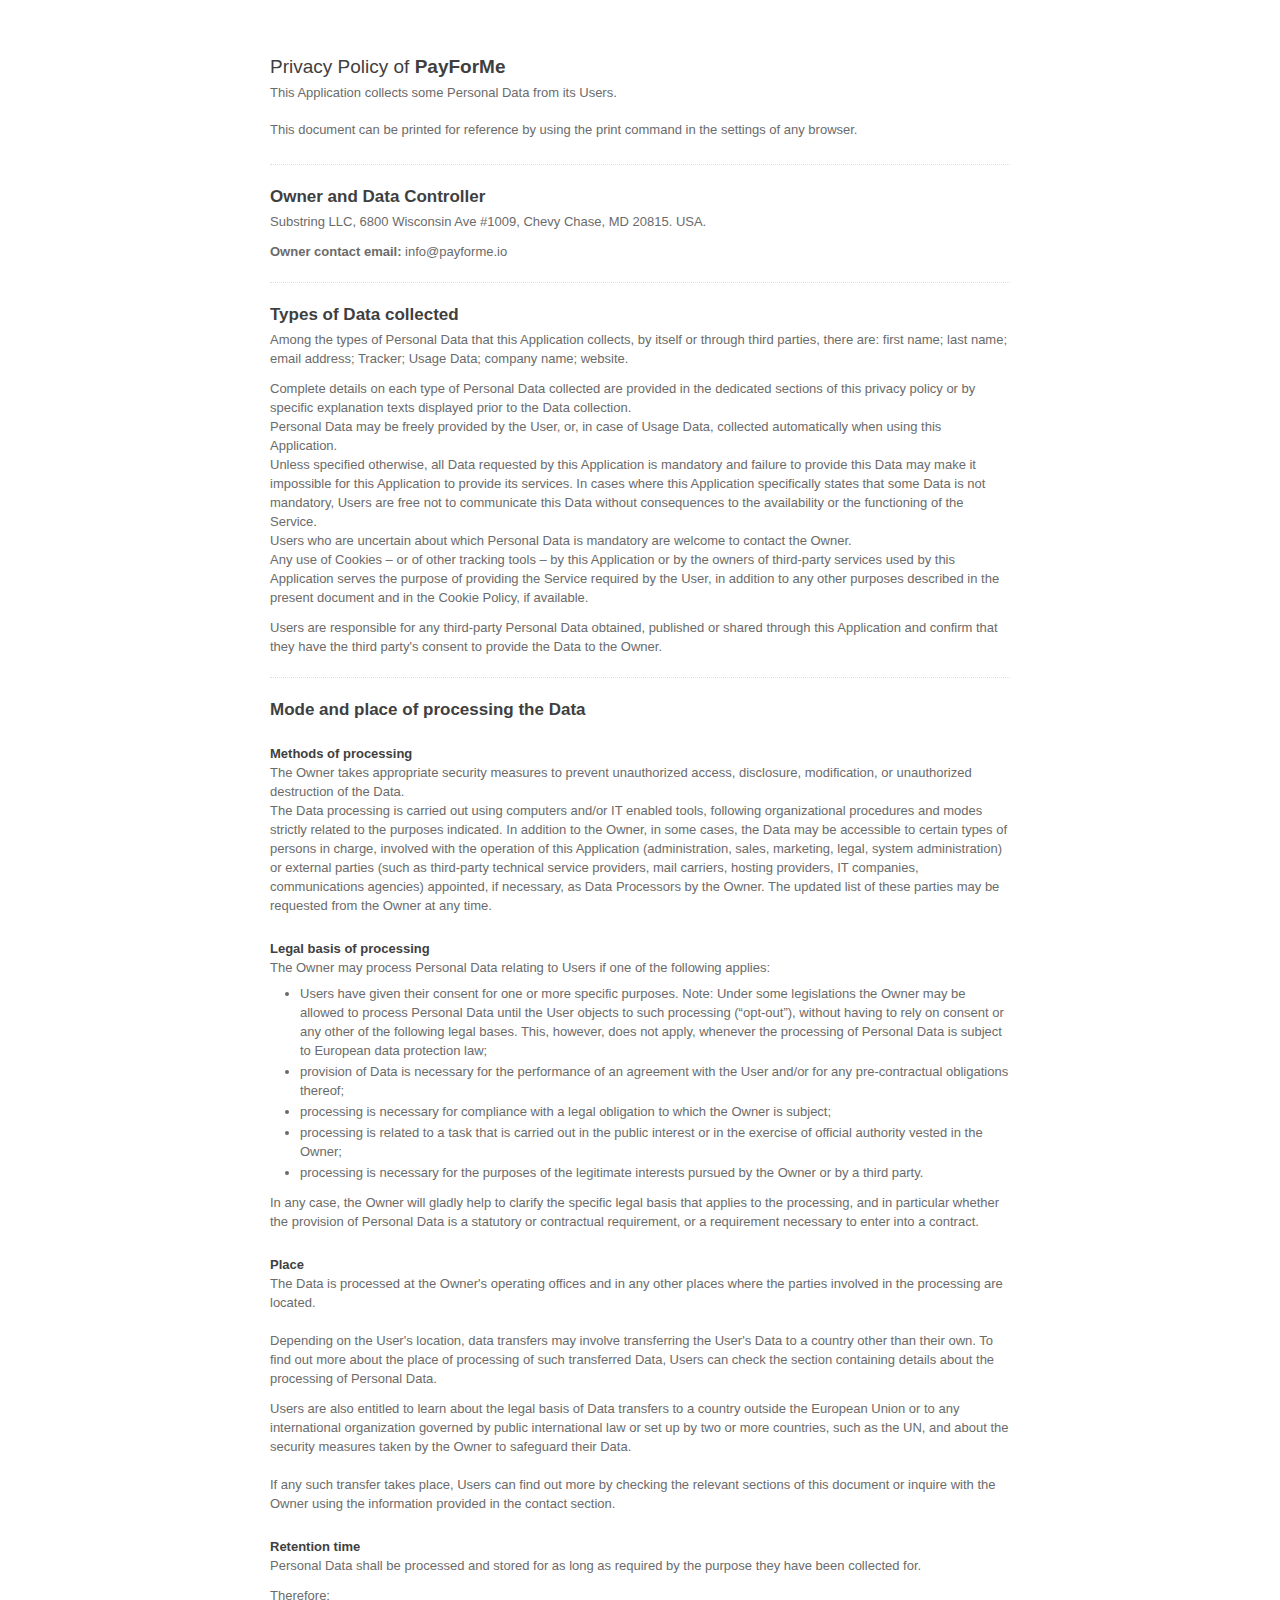
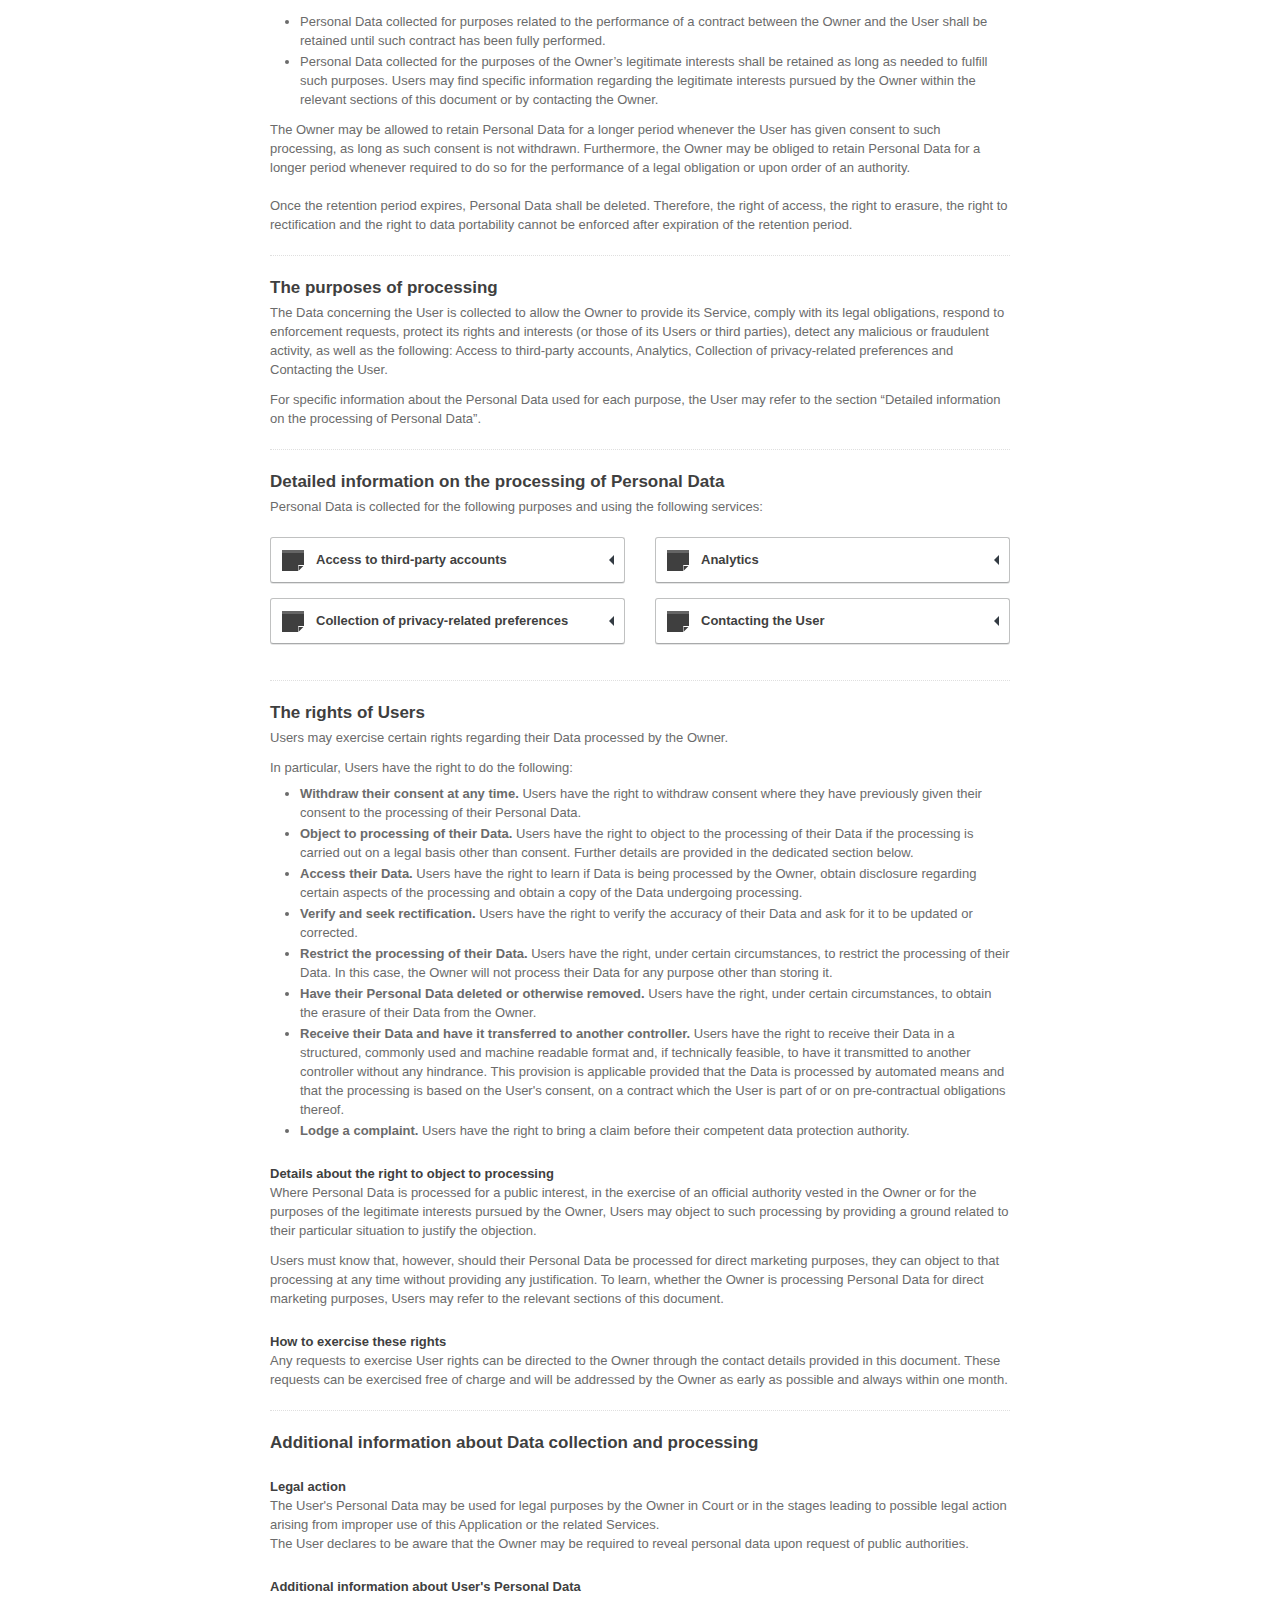
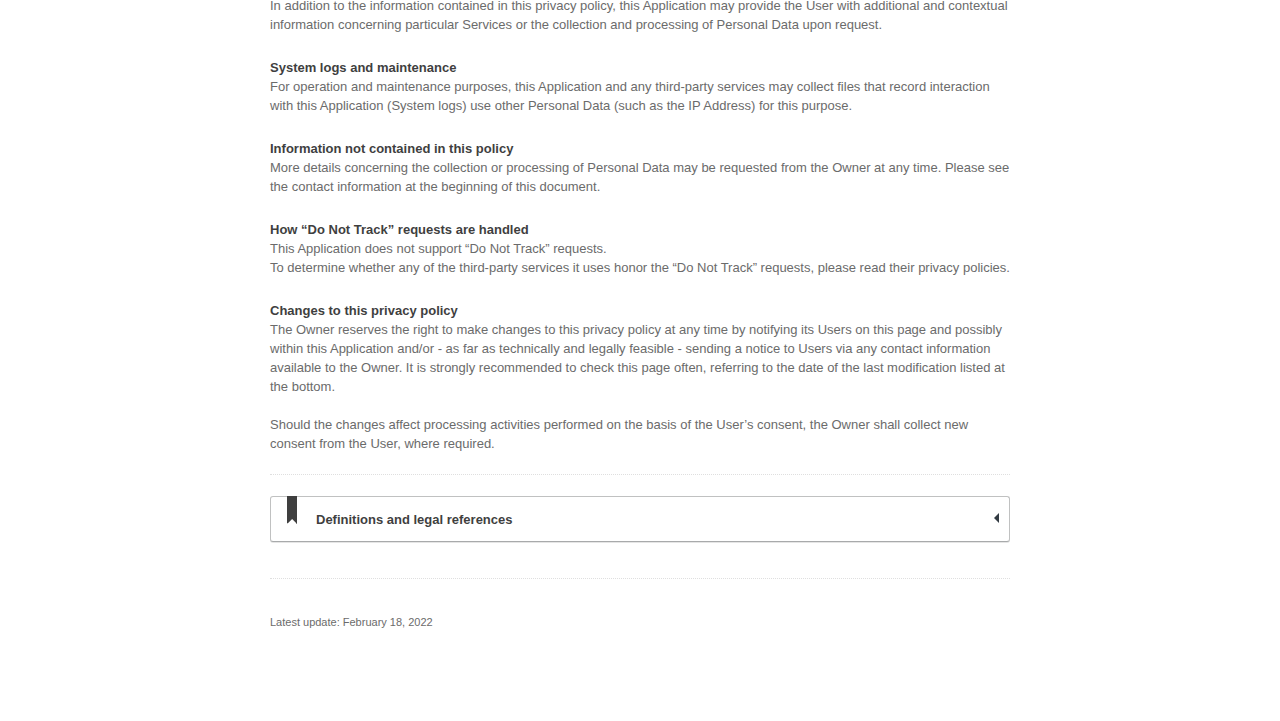
<file: privacy-policy/index.html>
<!DOCTYPE html PUBLIC "-//W3C//DTD HTML 4.01//EN" "http://www.w3.org/TR/html4/strict.dtd">
<!-- saved from url=(0053)https://www.iubenda.com/privacy-policy/44516017/legal -->
<html id="iubenda_policy" class="iubenda_fixed_policy" lang="en"><head><meta http-equiv="Content-Type" content="text/html; charset=UTF-8">



  <title>Privacy Policy of PayForMe</title>

  <meta http-equiv="Content-Language" content="en">
  
  <meta http-equiv="date" content="2022-02-18">
  <meta http-equiv="last-modified" content="2022-02-18">
  <meta itemprop="name" content="Privacy Policy of PayForMe">
  <meta itemprop="description" content="This Application collects some Personal Data from its Users.">
  <meta itemprop="image" content="https://www.iubenda.com/seo/assets/default.png">
  <meta name="locale" content="en">
  <meta name="title" content="This Application collects some Personal Data from its Users.">
  <meta name="description" content="This Application collects some Personal Data from its Users.">
  <meta name="image" content="https://www.iubenda.com/seo/assets/default.png">
  <meta name="twitter:card" content="summary">
  <meta name="twitter:title" content="Privacy Policy of PayForMe">
  <meta name="twitter:description" content="This Application collects some Personal Data from its Users.">
  <meta name="twitter:site" content="@iubenda">
  <meta name="twitter:image:src" content="https://www.iubenda.com/seo/assets/default.png">
  <meta property="og:title" content="Privacy Policy of PayForMe">
  <meta property="og:description" content="This Application collects some Personal Data from its Users.">
  <meta property="og:image" content="https://www.iubenda.com/seo/assets/default.png">
  <meta property="og:url" content="https://www.iubenda.com/privacy-policy/44516017/legal">
  <meta property="og:site_name" content="iubenda">
  <meta property="og:locale" content="en">
  <meta property="og:type" content="website">
  <meta property="fb:app_id" content="190131204371223">
  <link rel="canonical" href="https://www.iubenda.com/privacy-policy/44516017/legal">

  <meta name="viewport" content="width=device-width">

  <meta content="noindex, follow" name="robots">
  <link href="./Privacy Policy of PayForMe_files/privacy_policy-69388a2cd472e7222cf03430387da8b55d671bdd23f1170b7dd26aa89aa8d713.css" media="screen" rel="stylesheet">
  <script src="./Privacy Policy of PayForMe_files/privacy_policy-5ab388fa34e86efc89c42373f11361dd30a291977c159b99e4ae434397588648.js"></script>

<style type="text/css">#iubenda_policy .close {display: none;}
#iubenda_policy #wbars {   overflow-y: auto;   -webkit-box-shadow: none;   -moz-box-shadow: none;   box-shadow: none;   height: auto; }
#iubenda_policy .iub_container {  margin-top: 30px;  margin-bottom: 30px; }
#iubenda_policy .iub_container > .iub_footer {  -webkit-box-shadow: none;  -moz-box-shadow: none;  box-shadow: none;  -webkit-border-radius: none;  -moz-border-radius: none;  border-radius: none; }
</style></head>
<body class="">
  <script type="text/javascript">
    var $body = $('body');

    // Add `all-collapsed` class to body in order to have all the expandable panel collapsed at page load and:
    // 1. avoid the closing animation
    // 2. allow all browsers (Firefox had issue) to scroll to an anchor if provided in the URL (e.g. #manage_cookies)
    // 3. done via JS in order to not have panels collapsed for browsers with disabled JS
    $body.addClass('all-collapsed')
      .on('click', '.expand .expand-click', function () {
        if ($body.hasClass('all-collapsed')) {
          // Remove `all-collapsed` class from the body and set all panels collapsed so toggleClass behaves as expected
          $('.expand-content').hide();
          $('.expand').addClass('collapsed');
          $body.removeClass('all-collapsed');
        }

        var $this = $(this);
        $this.parents('.expand').toggleClass('collapsed').toggleClass('expanded')
          .children('.expand-content').slideToggle('fast');
        $this.parents('.expand-item').toggleClass('hover');
        $this.children('.icon-17').toggleClass('icon-expand').toggleClass('icon-collapse');
      });
  </script>

  <div id="wbars_all">
  <div class="iub_container iub_base_container">
    <div id="wbars">
      <div class="iub_content legal_pp">


        
<div class="iub_header">

    <h1>Privacy Policy of <strong>PayForMe</strong></h1>

      <p>This Application collects some Personal Data from its Users.</p><br>
      <p>This document can be printed for reference by using the print command in the settings of any browser.</p>
</div> <!-- /header -->


        
<div class="one_line_col">
  <h2 id="owner_of_the_data">
    Owner and Data Controller
  </h2>
      <p>Substring LLC, 6800 Wisconsin Ave #1009, Chevy Chase, MD 20815. USA.</p>
      <p><strong>Owner contact email:</strong> info@payforme.io</p>
</div>


<div class="one_line_col">
  <h2 id="types_of_data">
    Types of Data collected
  </h2>


    <p>
      Among the types of Personal Data that this Application collects, by itself or through third parties, there are:
      first name; last name; email address; Tracker; Usage Data; company name; website.
    </p>

  <p>Complete details on each type of Personal Data collected are provided in the dedicated sections of this privacy policy or by specific explanation texts displayed prior to the Data collection.<br>Personal Data may be freely provided by the User, or, in case of Usage Data, collected automatically when using this Application.<br>Unless specified otherwise, all Data requested by this Application is mandatory and failure to provide this Data may make it impossible for this Application to provide its services. In cases where this Application specifically states that some Data is not mandatory, Users are free not to communicate this Data without consequences to the availability or the functioning of the Service.<br>Users who are uncertain about which Personal Data is mandatory are welcome to contact the Owner.<br>Any use of Cookies – or of other tracking tools – by this Application or by the owners of third-party services used by this Application serves the purpose of providing the Service required by the User, in addition to any other purposes described in the present document and in the Cookie Policy, if available.</p>
  <p>Users are responsible for any third-party Personal Data obtained, published or shared through this Application and confirm that they have the third party's consent to provide the Data to the Owner.</p>
</div>


<div class="one_line_col">
  <h2 id="place_of_processing">Mode and place of processing the Data</h2>
  <h3>Methods of processing</h3>
  <p>The Owner takes appropriate security measures to prevent unauthorized access, disclosure, modification, or unauthorized destruction of the Data.<br>The Data processing is carried out using computers and/or IT enabled tools, following organizational procedures and modes strictly related to the purposes indicated. In addition to the Owner, in some cases, the Data may be accessible to certain types of persons in charge, involved with the operation of this Application (administration, sales, marketing, legal, system administration) or external parties (such as third-party technical service providers, mail carriers, hosting providers, IT companies, communications agencies) appointed, if necessary, as Data Processors by the Owner. The updated list of these parties may be requested from the Owner at any time.</p>
  <h3>Legal basis of processing</h3>
  <p>The Owner may process Personal Data relating to Users if one of the following applies:</p>
  <ul>
    <li>Users have given their consent for one or more specific purposes. Note: Under some legislations the Owner may be allowed to process Personal Data until the User objects to such processing (“opt-out”), without having to rely on consent or any other of the following legal bases. This, however, does not apply, whenever the processing of Personal Data is subject to European data protection law;</li>
    <li>provision of Data is necessary for the performance of an agreement with the User and/or for any pre-contractual obligations thereof;</li>
    <li>processing is necessary for compliance with a legal obligation to which the Owner is subject;</li>
    <li>processing is related to a task that is carried out in the public interest or in the exercise of official authority vested in the Owner;</li>
    <li>processing is necessary for the purposes of the legitimate interests pursued by the Owner or by a third party.</li>
  </ul>
  <p>In any case, the Owner will gladly help to clarify the specific legal basis that applies to the processing, and in particular whether the provision of Personal Data is a statutory or contractual requirement, or a requirement necessary to enter into a contract. </p>
  <h3>Place</h3>
  <p>The Data is processed at the Owner's operating offices and in any other places where the parties involved in the processing are located.<br><br>
Depending on the User's location, data transfers may involve transferring the User's Data to a country other than their own. To find out more about the place of processing of such transferred Data, Users can check the section containing details about the processing of Personal Data.</p>
  <p>Users are also entitled to learn about the legal basis of Data transfers to a country outside the European Union or to any international organization governed by public international law or set up by two or more countries, such as the UN, and about the security measures taken by the Owner to safeguard their Data.<br><br>
If any such transfer takes place, Users can find out more by checking the relevant sections of this document or inquire with the Owner using the information provided in the contact section.</p>
  <h3>Retention time</h3>
  <p>Personal Data shall be processed and stored for as long as required by the purpose they have been collected for.</p>
  <p>Therefore:</p>
  <ul>
    <li>Personal Data collected for purposes related to the performance of a contract between the Owner and the User shall be retained until such contract has been fully performed.</li>
    <li>Personal Data collected for the purposes of the Owner’s legitimate interests shall be retained as long as needed to fulfill such purposes. Users may find specific information regarding the legitimate interests pursued by the Owner within the relevant sections of  this document or by contacting the Owner.</li>
  </ul>
  <p>The Owner may be allowed to retain Personal Data for a longer period whenever the User has given consent to such processing, as long as such consent is not withdrawn. Furthermore, the Owner may be obliged to retain Personal Data for a longer period whenever required to do so for the performance of a legal obligation or upon order of an authority.<br><br>
Once the retention period expires, Personal Data shall be deleted. Therefore, the right of access, the right to erasure, the right to rectification and the right to data portability cannot be enforced after expiration of the retention period.</p>
</div>



  <div class="one_line_col">
    <h2 id="use_collected_data">The purposes of processing</h2>
      <p>
        The Data concerning the User is collected to allow the Owner to provide its Service, comply with its legal obligations, respond to enforcement requests, protect its rights and interests (or those of its Users or third parties), detect any malicious or fraudulent activity, as well as the following:
        Access to third-party accounts, Analytics, Collection of privacy-related preferences and Contacting the User.
      </p>
     
    <p>For specific information about the Personal Data used for each purpose, the User may refer to the section “Detailed information on the processing of Personal Data”.</p>
  </div>







<div data-locale="en"></div>


    <div class="one_line_col">
      <h2 id="data_processing_detailed_info">Detailed information on the processing of Personal Data</h2>
      <p>Personal Data is collected for the following purposes and using the following services:</p>
      <ul class="for_boxes">

          <li>
            <div class="box_primary box_10 expand collapsed">
              <h3 class="expand-click w_icon_24 policyicon_purpose_9381095">Access to third-party accounts</h3>
              <div class="expand-content" style="display: none;">
                <p>This type of service allows this Application to access Data from your account on a third-party service and perform actions with it.<br>
These services are not activated automatically, but require explicit authorization by the User.</p>


                  <h4>Stripe account access (Stripe Inc)</h4>
                  <div class="wrap">
                    <p>This service allows this Application to connect with the User's account on Stripe, provided by Stripe, Inc.</p>
                  </div>

                    <p>Personal Data processed: email address; first name; last name.</p>

                  
                  <p>Place of processing:  United States –  <a href="https://stripe.com/privacy" target="_blank" rel="noopener noreferrer">Privacy Policy</a>. </p>
                  
                  

                  
              </div>
            </div>
          </li>

          <li>
            <div class="box_primary box_10 expand collapsed">
              <h3 class="expand-click w_icon_24 policyicon_purpose_9381096">Analytics</h3>
              <div class="expand-content" style="display: none;">
                <p>The services contained in this section enable the Owner to monitor and analyze web traffic and can be used to keep track of User behavior.</p>


                  <h4>Google Analytics (Google LLC)</h4>
                  <div class="wrap">
                    <p>Google Analytics is a web analysis service provided by Google LLC (“Google”). Google utilizes the Data collected to track and examine the use of this Application, to prepare reports on its activities and share them with other Google services.<br>
Google may use the Data collected to contextualize and personalize the ads of its own advertising network.</p>
                  </div>

                    <p>Personal Data processed: Tracker; Usage Data.</p>

                  
                  <p>Place of processing:  United States –  <a href="https://policies.google.com/privacy" target="_blank" rel="noopener noreferrer">Privacy Policy</a> – <a href="https://tools.google.com/dlpage/gaoptout?hl=en" onclick="javascript:return tryFunc(&#39;tryGaOptOut&#39;,{href:&#39;https://tools.google.com/dlpage/gaoptout?hl=en&#39;})" target="_blank">Opt Out</a>. </p>
                  
                  

                  
              </div>
            </div>
          </li>

          <li>
            <div class="box_primary box_10 expand collapsed">
              <h3 class="expand-click w_icon_24 policyicon_purpose_9381098">Collection of privacy-related preferences</h3>
              <div class="expand-content" style="display: none;">
                <p>This type of service allows this Application to collect and store Users’ preferences related to the collection, use, and processing of their personal information, as requested by the applicable privacy legislation.</p>


                  <h4>iubenda Cookie Solution (iubenda srl)</h4>
                  <div class="wrap">
                    <p>The iubenda Cookie Solution allows the Owner to collect and store Users’ preferences related to the processing of personal information, and in particular to the use of Cookies and other Trackers on this Application.</p>
                  </div>

                    <p>Personal Data processed: Tracker.</p>

                  
                  <p>Place of processing:  Italy –  <a href="https://www.iubenda.com/privacy-policy/36700132" target="_blank" rel="noopener noreferrer">Privacy Policy</a>. </p>
                  
                  

                  
              </div>
            </div>
          </li>

          <li>
            <div class="box_primary box_10 expand collapsed">
              <h3 class="expand-click w_icon_24 policyicon_purpose_9381099">Contacting the User</h3>
              <div class="expand-content" style="display: none;">
                


                  <h4>Contact form (this Application)</h4>
                  <div class="wrap">
                    <p>By filling in the contact form with their Data, the User authorizes this Application to use these details to reply to requests for information, quotes or any other kind of request as indicated by the form’s header.</p>
                  </div>

                    <p>Personal Data processed: company name; email address; first name; last name; website.</p>

                  
                  
                  
                  

                  
              </div>
            </div>
          </li>
      </ul>
    </div>






<div data-locale="en"></div>




<div class="one_line_col">
  <h2 id="rights_subjects">The rights of Users</h2>
  <p>Users may exercise certain rights regarding their Data processed by the Owner.</p>
  <p>In particular, Users have the right to do the following:</p>

  <ul>
    <li><strong>Withdraw their consent at any time.</strong> Users have the right to withdraw consent where they have previously given their consent to the processing of their Personal Data.</li>
    <li><strong>Object to processing of their Data.</strong> Users have the right to object to the processing of their Data if the processing is carried out on a legal basis other than consent. Further details are provided in the dedicated section below.</li>
    <li><strong>Access their Data.</strong> Users have the right to learn if Data is being processed by the Owner, obtain disclosure regarding certain aspects of the processing and obtain a copy of the Data undergoing processing.</li>
    <li><strong>Verify and seek rectification.</strong> Users have the right to verify the accuracy of their Data and ask for it to be updated or corrected.</li>
    <li><strong>Restrict the processing of their Data.</strong> Users have the right, under certain circumstances, to restrict the processing of their Data. In this case, the Owner will not process their Data for any purpose other than storing it.
</li>
    <li><strong>Have their Personal Data deleted or otherwise removed.</strong> Users have the right, under certain circumstances, to obtain the erasure of their Data from the Owner.</li>
    <li><strong>Receive their Data and have it transferred to another controller.</strong> Users have the right to receive their Data in a structured, commonly used and machine readable format and, if technically feasible, to have it transmitted to another controller without any hindrance. This provision is applicable provided that the Data is processed by automated means and that the processing is based on the User's consent, on a contract which the User is part of or on pre-contractual obligations thereof.</li>
    <li><strong>Lodge a complaint.</strong> Users have the right to bring a claim before their competent data protection authority.</li>
  </ul>

  <h3>Details about the right to object to processing</h3>
  <p>Where Personal Data is processed for a public interest, in the exercise of an official authority vested in the Owner or for the purposes of the legitimate interests pursued by the Owner, Users may object to such processing by providing a ground related to their particular situation to justify the objection.</p>
  <p>Users must know that, however, should their Personal Data be processed for direct marketing purposes, they can object to that processing at any time without providing any justification. To learn, whether the Owner is processing Personal Data for direct marketing purposes, Users may refer to the relevant sections of this document. </p>

  <h3>How to exercise these rights</h3>
  <p>Any requests to exercise User rights can be directed to the Owner through the contact details provided in this document. These requests can be exercised free of charge and will be addressed by the Owner as early as possible and always within one month.</p>
</div>




    


<div class="one_line_col">
  <h2 id="further_data_processing_info">Additional information about Data collection and processing</h2>
  <h3>Legal action</h3>
  <p>The User's Personal Data may be used for legal purposes by the Owner in Court or in the stages leading to possible legal action arising from improper use of this Application or the related Services.<br>The User declares to be aware that the Owner may be required to reveal personal data upon request of public authorities.</p>
  <h3>Additional information about User's Personal Data</h3>
  <p>In addition to the information contained in this privacy policy, this Application may provide the User with additional and contextual information concerning particular Services or the collection and processing of Personal Data upon request.</p>
  <h3>System logs and maintenance</h3>
  <p>For operation and maintenance purposes, this Application and any third-party services may collect files that record interaction with this Application (System logs) use other Personal Data (such as the IP Address) for this purpose.</p>
  <h3>Information not contained in this policy</h3>
  <p>More details concerning the collection or processing of Personal Data may be requested from the Owner at any time. Please see the contact information at the beginning of this document.</p>

    <h3>How “Do Not Track” requests are handled</h3>
    <p>This Application does not support “Do Not Track” requests.<br>To determine whether any of the third-party services it uses honor the “Do Not Track” requests, please read their privacy policies.</p>

  <h3>Changes to this privacy policy</h3>
  <p>The Owner reserves the right to make changes to this privacy policy at any time by notifying its Users on this page and possibly within this Application and/or - as far as technically and legally feasible - sending a notice to Users via any contact information available to the Owner. It is strongly recommended to check this page often, referring to the date of the last modification listed at the bottom. <br><br>
Should the changes affect processing activities performed on the basis of the User’s consent, the Owner shall collect new consent from the User, where required.</p>

</div>




<div class="one_line_col">
  <div class="box_primary box_10 definitions expand collapsed">
    <h3 id="definitions_and_legal_references" class="expand-click w_icon_24 icon_ribbon">
      Definitions and legal references
    </h3>
    <div class="expand-content" style="display: none;">
      <h4>Personal Data (or Data)</h4>
      <p>Any information that directly, indirectly, or in connection with other information — including a personal identification number — allows for the identification or identifiability of a natural person.</p>

      <h4>Usage Data</h4>
      <p>Information collected automatically through this Application (or third-party services employed in this Application), which can include: the IP addresses or domain names of the computers utilized by the Users who use this Application, the URI addresses (Uniform Resource Identifier), the time of the request, the method utilized to submit the request to the server, the size of the file received in response, the numerical code indicating the status of the server's answer (successful outcome, error, etc.), the country of origin, the features of the browser and the operating system utilized by the User, the various time details per visit (e.g., the time spent on each page within the Application) and the details about the path followed within the Application with special reference to the sequence of pages visited, and other parameters about the device operating system and/or the User's IT environment.</p>

      <h4>User</h4>
      <p>The individual using this Application who, unless otherwise specified, coincides with the Data Subject.</p>

      <h4>Data Subject</h4>
      <p>The natural person to whom the Personal Data refers.</p>

      <h4>Data Processor (or Data Supervisor)</h4>
      <p>The natural or legal person, public authority, agency or other body which processes Personal Data on behalf of the Controller, as described in this privacy policy.</p>

      <h4>Data Controller (or Owner)</h4>
      <p>The natural or legal person, public authority, agency or other body which, alone or jointly with others, determines the purposes and means of the processing of Personal Data, including the security measures concerning the operation and use of this Application. The Data Controller, unless otherwise specified, is the Owner of this Application.</p>

      <h4>This Application</h4>
      <p>The means by which the Personal Data of the User is collected and processed.</p>

      <h4>Service</h4>
      <p>The service provided by this Application as described in the relative terms (if available) and on this site/application.</p>

      <h4>European Union (or EU)</h4>
      <p>Unless otherwise specified, all references made within this document to the European Union include all current member states to the European Union and the European Economic Area.</p>

            <h4>Cookie</h4>
            <p>Cookies are Trackers consisting of small sets of data stored in the User's browser.</p>

            <h4>Tracker</h4>
            <p>Tracker indicates any technology - e.g Cookies, unique identifiers, web beacons, embedded scripts, e-tags and fingerprinting - that enables the tracking of Users, for example by accessing or storing information on the User’s device.</p>
      <hr>
      <h4>Legal information</h4>
      <p>This privacy statement has been prepared based on provisions of multiple legislations, including Art. 13/14 of Regulation (EU) 2016/679 (General Data Protection Regulation).</p>
      <p>This privacy policy relates solely to this Application, if not stated otherwise within this document.</p>
    </div>
  </div>
</div>


        
<div class="iub_footer">

  <p>
    Latest update: February 18, 2022
  </p>

</div> <!-- /footer -->

<script type="text/javascript">
  window.tryFunc = function(fName,args){
    if(typeof window[fName]==='function'){
      window[fName](args);
    }else{
      if(args){
        /* default behaviour is link */
        if(args.href){
          /* default link is target='_blank' */
          window.open(args.href)
        }
      }
    }
    return false; /* inhibit default behaviour */
  }
</script>


      </div> <!-- /content -->
    </div> <!-- /wbars -->

  </div> <!-- /container base_container -->
</div> <!-- /wbars_wrapper -->




  <script type="text/javascript">
    var privacyPolicy = new PrivacyPolicy({
      id:2141288,
      noBrand:false
    })

    $(document).ready(function() {
      privacyPolicy.start();
    });
  </script>




</body></html>
</file>
<file: privacy-policy/Privacy Policy of PayForMe_files/privacy_policy-69388a2cd472e7222cf03430387da8b55d671bdd23f1170b7dd26aa89aa8d713.css>
html#iubenda_policy,#iubenda_policy body{margin:0;padding:0}html#iubenda_policy{overflow-y:scroll;font-size:100%;-webkit-text-size-adjust:100%;-ms-text-size-adjust:100%}#iubenda_policy h1,#iubenda_policy h2,#iubenda_policy h3,#iubenda_policy h4,#iubenda_policy h5,#iubenda_policy h6,#iubenda_policy p,#iubenda_policy blockquote,#iubenda_policy pre,#iubenda_policy a,#iubenda_policy abbr,#iubenda_policy acronym,#iubenda_policy address,#iubenda_policy cite,#iubenda_policy code,#iubenda_policy del,#iubenda_policy dfn,#iubenda_policy em,#iubenda_policy img,#iubenda_policy q,#iubenda_policy s,#iubenda_policy samp,#iubenda_policy small,#iubenda_policy strike,#iubenda_policy strong,#iubenda_policy sub,#iubenda_policy sup,#iubenda_policy tt,#iubenda_policy var,#iubenda_policy dd,#iubenda_policy dl,#iubenda_policy dt,#iubenda_policy li,#iubenda_policy ol,#iubenda_policy ul,#iubenda_policy fieldset,#iubenda_policy form,#iubenda_policy label,#iubenda_policy legend,#iubenda_policy button,#iubenda_policy table,#iubenda_policy caption,#iubenda_policy tbody,#iubenda_policy tfoot,#iubenda_policy thead,#iubenda_policy tr,#iubenda_policy th,#iubenda_policy td{margin:0;padding:0;border:0;font-weight:normal;font-style:normal;font-size:100%;line-height:1;font-family:inherit}#iubenda_policy table{border-collapse:collapse;border-spacing:0}#iubenda_policy ol,#iubenda_policy ul{list-style:none}#iubenda_policy q:before,#iubenda_policy q:after,#iubenda_policy blockquote:before,#iubenda_policy blockquote:after{content:""}#iubenda_policy a:focus{outline:thin dotted}#iubenda_policy a:hover,#iubenda_policy a:active{outline:0}#iubenda_policy article,#iubenda_policy aside,#iubenda_policy details,#iubenda_policy figcaption,#iubenda_policy figure,#iubenda_policy footer,#iubenda_policy header,#iubenda_policy hgroup,#iubenda_policy nav,#iubenda_policy section{display:block}#iubenda_policy audio,#iubenda_policy canvas,#iubenda_policy video{display:inline-block;*display:inline;*zoom:1}#iubenda_policy audio:not([controls]){display:none}#iubenda_policy sub,#iubenda_policy sup{font-size:75%;line-height:0;position:relative;vertical-align:baseline}#iubenda_policy sup{top:-0.5em}#iubenda_policy sub{bottom:-0.25em}#iubenda_policy img{border:0;-ms-interpolation-mode:bicubic}#iubenda_policy button,#iubenda_policy input,#iubenda_policy select,#iubenda_policy textarea{font-size:100%;margin:0;vertical-align:baseline;*vertical-align:middle}#iubenda_policy button,#iubenda_policy input{line-height:normal;*overflow:visible}#iubenda_policy button::-moz-focus-inner,#iubenda_policy input::-moz-focus-inner{border:0;padding:0}#iubenda_policy button,#iubenda_policy input[type="button"],#iubenda_policy input[type="reset"],#iubenda_policy input[type="submit"]{cursor:pointer;-webkit-appearance:button}#iubenda_policy input[type="search"]{-webkit-appearance:textfield;-webkit-box-sizing:content-box;-moz-box-sizing:content-box;box-sizing:content-box}#iubenda_policy input[type="search"]::-webkit-search-decoration{-webkit-appearance:none}#iubenda_policy textarea{overflow:auto;vertical-align:top}html#iubenda_policy{-webkit-font-smoothing:antialiased}#iubenda_policy p{font-size:13px;font-weight:normal;line-height:18px;margin-bottom:9px}#iubenda_policy p small{font-size:11px;color:#bfbfbf}#iubenda_policy h1,#iubenda_policy h2,#iubenda_policy h3,#iubenda_policy h4,#iubenda_policy h5,#iubenda_policy h6{font-weight:bold;color:#59636D}#iubenda_policy h1{margin-bottom:18px;font-size:30px;line-height:2}#iubenda_policy h1 small{font-size:18px}#iubenda_policy h2{font-size:24px;margin-bottom:18px;line-height:1.5}#iubenda_policy h2 small{font-size:14px}#iubenda_policy h3,#iubenda_policy h4,#iubenda_policy h5,#iubenda_policy h6{margin-bottom:9px}#iubenda_policy h3{font-size:18px}#iubenda_policy h3 small{font-size:14px}#iubenda_policy h4{font-size:16px}#iubenda_policy h4 small{font-weight:bold;font-size:13px}#iubenda_policy h5{font-size:13px;padding-top:19px}#iubenda_policy h6{font-size:13px;color:#bfbfbf;text-transform:uppercase}#iubenda_policy ul ul,#iubenda_policy ul ol,#iubenda_policy ol ol,#iubenda_policy ol ul{margin:0}#iubenda_policy ul.styled,#iubenda_policy ul{list-style:disc;padding-top:5px}#iubenda_policy ul.styled li,#iubenda_policy ul li{list-style:disc;line-height:19px;font-size:13px;margin-left:30px;margin-top:2px}#iubenda_policy ol{list-style:decimal}#iubenda_policy ul.unstyled{list-style:none;margin-left:0}#iubenda_policy dl{margin-bottom:18px}#iubenda_policy dl dt,#iubenda_policy dl dd{line-height:18px}#iubenda_policy dl dt{font-weight:bold}#iubenda_policy dl dd{margin-left:9px}#iubenda_policy hr{margin:0 0 19px;border:0;border-bottom:1px solid #eee}#iubenda_policy strong{font-style:inherit;font-weight:bold}#iubenda_policy em{font-style:italic;font-weight:inherit;line-height:inherit}#iubenda_policy .muted{color:#bfbfbf}#iubenda_policy blockquote{margin-bottom:18px;border-left:5px solid #eee;padding-left:15px}#iubenda_policy blockquote p{font-size:14px;font-weight:300;line-height:18px;margin-bottom:0}#iubenda_policy blockquote small{display:block;font-size:12px;font-weight:300;line-height:18px;color:#bfbfbf}#iubenda_policy blockquote small:before{content:'\2014 \00A0'}#iubenda_policy address{display:block;line-height:18px;margin-bottom:18px}#iubenda_policy code,#iubenda_policy pre{padding:0 3px 2px;font-family:Monaco, Andale Mono, Courier New, monospace;font-size:12px;border-radius:3px}#iubenda_policy code{background-color:#fee9cc;color:rgba(0,0,0,0.75);padding:1px 3px}#iubenda_policy pre{background-color:#f5f5f5;display:block;padding:17px;margin:0 0 18px;line-height:18px;font-size:12px;border:1px solid #ccc;border:1px solid rgba(0,0,0,0.15);border-radius:3px;white-space:pre;white-space:pre-wrap;word-wrap:break-word}#iubenda_policy .breadcrumbs{padding:0 0 10px 0;margin-bottom:30px;border-bottom:1px solid #F6F6F6;width:100%}#iubenda_policy .breadcrumbs>li{float:left;filter:alpha(opacity=50);-khtml-opacity:0.5;-moz-opacity:0.5;opacity:0.5}#iubenda_policy .breadcrumbs>li:not(:last-child):after{color:#333B43;padding:0 10px;content:"\203a"}#iubenda_policy .breadcrumbs+.pills,#iubenda_policy .breadcrumbs+.sec_tabs{margin-top:-15px}#iubenda_policy .table{display:table;border-collapse:collapse;padding:0 !important;margin:0}#iubenda_policy .cust_row{display:table-row;margin:0}#iubenda_policy .column{display:table-cell;vertical-align:top;padding:30px}#iubenda_policy .box_primary{border:1px solid #C0C1C1;border-bottom-color:#A8AAAB;-webkit-box-shadow:0 1px 0 #ebebec;box-shadow:0 1px 0 #ebebec;-webkit-box-shadow:0 1px 0 rgba(0,0,0,0.1);box-shadow:0 1px 0 rgba(0,0,0,0.1);background:#FFF}#iubenda_policy .box_content{border-radius:4px;padding:30px}#iubenda_policy .box_content .iub_content{padding:30px}#iubenda_policy .box_content .iub_content>hr{width:686px;margin-left:-30px;margin-right:-30px}#iubenda_policy .box_content .aside{width:191px;padding:30px}#iubenda_policy .box_content .aside.aside-right{border-left:1px solid #DFDFDF}#iubenda_policy .table>.box_content{padding:0}#iubenda_policy .box_10{padding:10px;border-radius:3px;margin-bottom:15px}#iubenda_policy .box_10>h4{margin-bottom:0;font-size:13px}#iubenda_policy .box_10>.w_icon,#iubenda_policy .box_10.expand>.w_icon,#iubenda_policy .box_10>.w_icon.expand-click,#iubenda_policy .box_10.expand>.w_icon.expand-click{padding-left:45px;background-repeat:no-repeat;background-color:transparent;background-position-x:10px;background-position-y:7px;background-position:10px 7px}#iubenda_policy .box_10>.w_icon_16,#iubenda_policy .box_10.expand>.w_icon_16,#iubenda_policy .box_10>.w_icon_16.expand-click,#iubenda_policy .box_10.expand>.w_icon_16.expand-click{padding-left:40px;background-repeat:no-repeat;background-color:transparent;background-position-x:11px;background-position-y:11px;background-position:11px 11px}#iubenda_policy .box_10>.w_icon_24,#iubenda_policy .box_10.expand>.w_icon_24,#iubenda_policy .box_10>.w_icon_24.expand-click,#iubenda_policy .box_10.expand>.w_icon_24.expand-click{padding-left:45px;background-repeat:no-repeat;background-color:transparent;background-position-x:10px;background-position-y:10px;background-position:10px 10px}#iubenda_policy .box_5{padding:5px;border-radius:3px;font-size:11px;margin-bottom:15px}#iubenda_policy .box_5 hr{padding-top:5px;margin:0 -5px 5px -5px;border:0;border-bottom:1px solid #AC3737}#iubenda_policy .box_5.w_icon_16{padding-left:30px;background-repeat:no-repeat;background-position-x:8px;background-position-y:6px;background-position:8px 6px}#iubenda_policy .box_5.w_icon_16 hr{width:100%;padding-left:30px;padding-right:5px;margin-left:-30px;margin-right:-5px}#iubenda_policy .box_5.w_icon_16.red{background-image:url([data-uri]%2F%2F%2F8AAAD%2F%2F%2F8AAAAAAAD%2F%2F%2F%2F%2F%2F%2F%2FT09P%2F%2F%2F%2F9%2Ff3Y2Nj9%2Ff39%2Ff3d3d3%2F%2F%2F%2F8%2FPz39%2Ff19fX%2B%2Fv79%2Ff34%2BPj5%2Bfn8%2FPz9%2Ff3%2F%2F%2F8ZO4GEAAAAGXRSTlMAEB0gMDNAUHSAgYSRoaWwsra3weLl5fLyUJhrdwAAAF1JREFUeF6NzUcWhCAAwFAQsIPOWCD3v6gPxLYjy7%2BJKE1Ok%2FxAD%2BMbFIB6wYIxLA%2FUbEJAc8PKHmG9oAOkArq8DICdgXCuLUA7EDkBsd%2BfWALnyXmXoNImpytR0AEwdQcUE5t8VQAAAABJRU5ErkJggg%3D%3D)}#iubenda_policy .box_thumb{background:#FFF;-webkit-box-shadow:0 0 1px #a3a3a3, 0 1px 1px #a3a3a3;box-shadow:0 0 1px #a3a3a3, 0 1px 1px #a3a3a3;padding:6px}#iubenda_policy footer{margin-top:17px;padding-top:17px;border-top:1px solid #eee}#iubenda_policy hr{padding-top:15px;margin:0 0 15px 0}#iubenda_policy hr.primary{border:0;border-bottom:1px solid #DFDFDF;-webkit-box-shadow:0 1px 0 #f7f7f7;box-shadow:0 1px 0 #f7f7f7}#iubenda_policy .btn{cursor:pointer;display:inline-block;font-weight:bold;background-color:rgba(0,0,0,0.08);padding:0 20px;line-height:38px;color:#54616B;font-size:13px;border:0;border-radius:4rem;border-collapse:separate;-webkit-transition:0.1s linear all;transition:0.1s linear all}#iubenda_policy .btn:hover{background-position:0 -15px;text-decoration:none}#iubenda_policy .btn:focus{outline:1px dotted #666}#iubenda_policy .btn.primary{color:#fff;background-color:#0073CE}#iubenda_policy .btn:active{-webkit-box-shadow:inset 0 2px 4px rgba(0,0,0,0.25),0 1px 2px rgba(0,0,0,0.05);box-shadow:inset 0 2px 4px rgba(0,0,0,0.25),0 1px 2px rgba(0,0,0,0.05)}#iubenda_policy .btn.disabled{cursor:default;background-image:none;filter:progid:DXImageTransform.Microsoft.gradient(enabled = false);filter:alpha(opacity=65);-khtml-opacity:0.65;-moz-opacity:0.65;opacity:0.65;-webkit-box-shadow:none;box-shadow:none}#iubenda_policy .btn[disabled]{cursor:default;background-image:none;filter:progid:DXImageTransform.Microsoft.gradient(enabled = false);filter:alpha(opacity=65);-khtml-opacity:0.65;-moz-opacity:0.65;opacity:0.65;-webkit-box-shadow:none;box-shadow:none}#iubenda_policy .btn.large{font-size:16px;line-height:normal;padding:0 14px;border-radius:6px}#iubenda_policy .btn.mid_large{padding:0 10px;line-height:32px;font-size:13px}#iubenda_policy .btn.mid{padding:0 10px;line-height:28px;font-size:11px}#iubenda_policy .btn.small{padding:0 8px;line-height:18px;font-size:11px}#iubenda_policy :root .alert-message,#iubenda_policy :root .btn{border-radius:0 \0}#iubenda_policy button.btn::-moz-focus-inner,#iubenda_policy input.btn[type=submit]::-moz-focus-inner{padding:0;border:0}#iubenda_policy .circle{font-size:11px;line-height:18px;width:18px;padding:0;text-align:center;border-radius:11px}#iubenda_policy .circle.small{width:14px;line-height:14px;border-radius:9px;padding:0}#iubenda_policy .blue{color:#fff;background-color:#0073CE}#iubenda_policy .yellow{color:#6D693D;background-color:#FFD24D}#iubenda_policy .red{color:#FFF;background-color:#FF5D4D}#iubenda_policy .red a,#iubenda_policy .red a:hover:not(.btn){color:#FFF}#iubenda_policy .red a{border-bottom-color:rgba(247,247,247,0.3)}#iubenda_policy .red a:hover{border-bottom-color:rgba(247,247,247,0.6)}#iubenda_policy .green{color:#4D6C47;background-color:#F1FFD5}#iubenda_policy .iubgreen{color:#ffffff;background-color:#1CC691}#iubenda_policy .azure{color:#364048;background-color:#D2ECFE}#iubenda_policy .white{color:#54616B;background-color:#F8F8F8}#iubenda_policy .black{color:#FFF;background-color:#333333}#iubenda_policy .trasp{color:#333B43;background-color:#FFFFFF}#iubenda_policy .alert-message{position:relative;padding:7px 15px;margin-bottom:18px;color:#404040;background-color:#eedc94;background-repeat:repeat-x;background-image:-khtml-gradient(linear, left top, left bottom, from(#fceec1), to(#eedc94));background-image:-webkit-gradient(linear, left top, left bottom, from(#fceec1), to(#eedc94));background-image:linear-gradient(to bottom, #fceec1, #eedc94);filter:progid:DXImageTransform.Microsoft.gradient(startColorstr='#fceec1', endColorstr='#eedc94', GradientType=0);text-shadow:0 -1px 0 rgba(0,0,0,0.25);border-color:#eedc94 #eedc94 #e4c652;border-color:rgba(0,0,0,0.1) rgba(0,0,0,0.1) rgba(0,0,0,0.25);text-shadow:0 1px 0 rgba(255,255,255,0.5);border-width:1px;border-style:solid;border-radius:4px;-webkit-box-shadow:inset 0 1px 0 rgba(255,255,255,0.25);box-shadow:inset 0 1px 0 rgba(255,255,255,0.25)}#iubenda_policy .alert-message .close{*margin-top:3px}#iubenda_policy .alert-message h5{line-height:18px}#iubenda_policy .alert-message p{margin-bottom:0}#iubenda_policy .alert-message div{margin-top:5px;margin-bottom:2px;line-height:28px}#iubenda_policy .alert-message .btn{-webkit-box-shadow:0 1px 0 rgba(255,255,255,0.25);box-shadow:0 1px 0 rgba(255,255,255,0.25)}#iubenda_policy .alert-message.block-message{background-image:none;background-color:#fdf5d9;filter:progid:DXImageTransform.Microsoft.gradient(enabled = false);padding:14px;border-color:#fceec1;-webkit-box-shadow:none;box-shadow:none}#iubenda_policy .alert-message.block-message ul,#iubenda_policy .alert-message.block-message p{margin-right:30px}#iubenda_policy .alert-message.block-message ul{margin-bottom:0}#iubenda_policy .alert-message.block-message li{color:#404040}#iubenda_policy .alert-message.block-message .alert-actions{margin-top:5px}#iubenda_policy .alert-message.block-message.error,#iubenda_policy .alert-message.block-message.success,#iubenda_policy .alert-message.block-message.info{color:#404040;text-shadow:0 1px 0 rgba(255,255,255,0.5)}#iubenda_policy .alert-message.block-message.error{background-color:#fddfde;border-color:#fbc7c6}#iubenda_policy .alert-message.block-message.success{background-color:#d1eed1;border-color:#bfe7bf}#iubenda_policy .alert-message.block-message.info{background-color:#ddf4fb;border-color:#c6edf9}#iubenda_policy .fade{-webkit-transition:opacity 0.15s linear;transition:opacity 0.15s linear;opacity:0}#iubenda_policy .fade.in{opacity:1}#iubenda_policy .expand-click{cursor:pointer;position:relative}#iubenda_policy .box_10.expand .expand-click{margin:-10px;padding:12px 25px 13px 10px}#iubenda_policy .box_10.expand .expand-content{margin-top:10px}#iubenda_policy .box_10.expand .expand-content>*:first-child{margin-top:0;padding-top:0}#iubenda_policy .expand.expanded .expand-click:after,#iubenda_policy .box_10.expand.expanded .expand-click:after{content:"";position:absolute;right:10px;top:19px;border:5px;border-color:transparent;border-style:solid;border-top-color:#333B43}#iubenda_policy .expand .expand-click,#iubenda_policy .box_10.expand .expand-click,#iubenda_policy .expand.expanded .expand-click,#iubenda_policy .box_10.expand.expanded .expand-click{border-bottom:1px dotted #DDD;margin-bottom:10px;-webkit-transition:0.2s linear all;transition:0.2s linear all}#iubenda_policy .expand.collapsed .expand-click{border-bottom:0;margin-bottom:-10px}#iubenda_policy .expand.collapsed .expand-click:after{content:"";position:absolute;right:10px;top:17px;border:5px;border-color:transparent;border-style:solid;border-right-color:#333B43}#iubenda_policy .all-collapsed .expand .expand-click:after{content:"";position:absolute;right:10px;top:17px;border:5px;border-color:transparent;border-style:solid;border-right-color:#333B43}#iubenda_policy .all-collapsed .expand .expand-click{border-bottom:0;margin-bottom:-10px}#iubenda_policy .all-collapsed .expand-content{display:none}html#iubenda_policy,#iubenda_policy body{background-color:#FFF}#iubenda_policy{font-family:"Helvetica Neue", Helvetica, Arial, FreeSans, sans-serif;font-size:13px;font-weight:normal;line-height:18px;color:#59636D}#iubenda_policy body{margin:0}#iubenda_policy .iub_container-fluid{position:relative;min-width:940px;padding-left:20px;padding-right:20px;zoom:1}#iubenda_policy .iub_container-fluid:before,#iubenda_policy .iub_container-fluid:after{display:table;content:"";zoom:1;*display:inline}#iubenda_policy .iub_container-fluid:after{clear:both}#iubenda_policy .iub_container-fluid>.sidebar{float:left;width:220px}#iubenda_policy .iub_container-fluid>.iub_content{margin-left:240px}#iubenda_policy a{text-decoration:none;font-weight:bold;border-bottom:1px solid #F6F6F6;color:#333b43}#iubenda_policy a.unstyled{border-bottom:0}#iubenda_policy a:hover:not(.btn){color:#121518;border-bottom-color:#D6D6D6;-webkit-transition:0.1s linear all;transition:0.1s linear all}#iubenda_policy a.no_border,#iubenda_policy a.no_border:hover{border-bottom-width:0}#iubenda_policy .pull-right{float:right}#iubenda_policy .pull-left{float:left}#iubenda_policy .hide{display:none}#iubenda_policy .show{display:block}#iubenda_policy .link_on_dark a{border-bottom-color:rgba(247,247,247,0.3)}#iubenda_policy .link_on_dark a:hover{border-bottom-color:rgba(247,247,247,0.6)}#iubenda_policy [class*="policyicon_"]{background-image:url([data-uri]%2FPz8%2FPz8%2FPz8%2FPz8%2FPz8%2FPz8%2FPz9%2BjSc3AAAAB3RSTlMAEEBQgMzQxeXuPgAAADJJREFUGFdjYMAJWEPhIAAPh70cDgoGK6cI5B8Yp6S8TACJk4gkA5RAcBKR9BQLoAUOAATNYYOCulUNAAAAAElFTkSuQmCC)}#iubenda_policy .policyicon_pdt_68{background-image:url([data-uri]%2FPz8%2FPz8%2FPz8%2FPz8%2FPz8%2FPz8%2FPz8%2FPz8%2FPz8%2FPz8%2FPz8%2FPz8%2FPz8%2FPz8%2FPz8%2FPz%2F10LmwAAAAEHRSTlMAECAwQFBgcICQoLDA0ODwVOCoyAAAAKVJREFUeF51jlmWwyAMBGXEboT6%2FqedIZAAJqnfer3QJKpGOrkKakW5noIrAlFA5V0EKL%2B8Iqw1d%2B%2FojflTx4JlNUJGnVe1tOBUfRMZYmjDCDKRINFBglCLnXiltnTClfAtEgACxvHJldHF4xYL3gLq1l1Mgfk5AZtQx%2FYfdroL4TySXFeRWTAQc0%2Fhe0FHbRiicsJGZG3iNgUPiimgYBUHlQP94g9%2BZg8xOTGEFAAAAABJRU5ErkJggg%3D%3D)}#iubenda_policy .policyicon_purpose_5{background-image:url([data-uri]%2FPz8%2FPz8%2FPz8%2FPz8%2FPz%2BtTDCxAAAABXRSTlMAECBAgLf%2B2%2BsAAABGSURBVBhXY2AAA5ZQBwY4YA0NIJfjCjYHygkNDUTmBGPhgOyFc1iB6pE4wSAOUAGCIxoaiOCYhgYjOKqhQThkyODAAR4OAI98N9LK6tL3AAAAAElFTkSuQmCC)}#iubenda_policy .policyicon_purpose_7{background-image:url([data-uri]%2FPz8%2FPz8%2FPz8%2FPz8%2FPz8%2FPz8%2FPz8%2FPz8%2FPz8%2FPz8%2FPz8%2FPz8%2FPz8%2FPz8%2FPz8%2FPz%2F10LmwAAAAEHRSTlMAECAwQFBgcICQoLDA0ODwVOCoyAAAAINJREFUeF6V0UsOxCAIBmB8tVoZ4f6nnUqaoFUW%2FVeEj0hUMOKM9kE7CBcxr93SuGcCf%2FRZniCmXGVUwZV2M78DgYRXQDaAP0OzIJIB4C%2FaQo%2BTCyK9ISFizimAPyuNACjlKXW6SMF30B9I9YFndRieuZCCHKU0QIU1LDEhrvDrQG6EP%2FDZElAL0vLHAAAAAElFTkSuQmCC)}#iubenda_policy .policyicon_purpose_9{background-image:url([data-uri]%2BEhurMcSI4GsoPqjkZ6BLwcFFHUQJKqbEwRciDqZDF90cpIsILtZHh0KTIdQMgkTRiIshBoWgTRpbsVaxgqRf4uM4JCHfRzpIwXun8%2Bf%2BuHDOifj%2FxwoD2qek7Qat%2FG9Qr1%2FblLRNv%2FqyqKHCjIgIqw3oGE9mmtlQERGhw4DVERFmNFREhG91uq6gxUspnVdlky5dNqlyXkovtSi4rtPe8JeUaq1yWLN9tkVoklJThK1a7HXISrVSehpSGrXb5woWqFZljZNSOmmtBRapUe0Lu4xKOQZSr0633dejS7chKQ25p0%2BvHn3u6Bt7OQFSeuWG3pI6DbvpZ5dc8WwimwTPbYswx49Sei89sDNCpaoI6%2FyqWA5OmxUR4StF6Z0hX5puvyH%2FOmeeudrLwXfjg1prUCo6FuGyty444W89CpYZKQU%2FmF3ywwvVthtxwpwImz1yzjSdpWBYq2nWuzbWoQgX%2FaPOAd%2Br1O55hDOl4LHdDRXqnPVWehLhlPSNgiURFlof4adJMGC7eRERarRKr32t2qBn9lhlg%2BVq7fDbJDhasp%2BfueW9brOscdULv7vntlselnZpadlKH5fSRYvN16ytdJgT4KBGGzVqtNFmv4yndzWrt8WjqSCNGFZUNOxN2Xq8K6%2FD47Et%2FKg7ajAc9edHgz8ciU9%2BPgBKt4%2FTzlslzAAAAABJRU5ErkJggg%3D%3D)}#iubenda_policy .policyicon_purpose_10,#iubenda_policy .policyicon_purpose_15{background-image:url([data-uri]%2FPz8%2FPz8%2FPz8%2FPz8%2FPz8%2FPz8%2FPz8%2FPz8%2FPz8%2FPz8%2FPz8%2FPz8%2FPz8%2FPz8%2FPz8%2FPz%2F10LmwAAAAEHRSTlMAECAwQFBgcICQoLDA0ODwVOCoyAAAAKVJREFUeF51jlmWwyAMBGXEboT6%2FqedIZAAJqnfer3QJKpGOrkKakW5noIrAlFA5V0EKL%2B8Iqw1d%2B%2FojflTx4JlNUJGnVe1tOBUfRMZYmjDCDKRINFBglCLnXiltnTClfAtEgACxvHJldHF4xYL3gLq1l1Mgfk5AZtQx%2FYfdroL4TySXFeRWTAQc0%2Fhe0FHbRiicsJGZG3iNgUPiimgYBUHlQP94g9%2BZg8xOTGEFAAAAABJRU5ErkJggg%3D%3D)}#iubenda_policy .policyicon_purpose_13{background-image:url([data-uri]%2FPz8%2FPz8%2FPz8%2FPz8%2FPz8%2FPz8%2FPz8%2FPz8%2FPz8%2FPz8%2FPz8%2FPz9PhkGkAAAADHRSTlMAECBAUHCQoLDA4PB7ua%2BoAAAAa0lEQVR42p3QQQ6AIAxE0aEIFdr7n1eMxIAOMfEt%2B9sF4IOkYt5YSTKO1Qd6p%2BQP6Zqrvyjd7zdiLJggO5VReajwhR%2FBnDIoDwrhQcAfkhd%2FtQO0KDqf1A0kmEZgDjk2AZPzPoJo6wFEYOsHFFISOn%2BKxfoAAAAASUVORK5CYII%3D)}#iubenda_policy .policyicon_purpose_14{background-image:url([data-uri]%2FPz8%2FPz8%2FPz8%2FPz8%2FPz8%2FPz8%2FPz8%2FPz8%2FPz8%2FPz8%2FPz8%2FPz8%2FPz8%2FPz8%2FPz%2Fjai5RAAAAD3RSTlMAECAwUGBwgJCgsMDQ4PASl6hyAAAAfklEQVR42pXRUQ6EMAgE0MEWW21l7n9btanJWnE3%2Bz4hhCHgq5jKooKD6FJS7OVQebIIROOphlY3dqrsLABidJgg0ZWw0bWBL%2F5vvO%2FIdGVM%2Fh0TMNMx47DwYcVJKgdV0MgwUwSXfA%2F0QY2dKW7CxutHA1lbHMFTavE9qsBvOztlFTRVyS%2BYAAAAAElFTkSuQmCC)}#iubenda_policy .policyicon_purpose_16{background-image:url([data-uri]%2FPz8%2FPz8%2FPz8%2FPz8%2FPz8%2FPz8%2FPz8%2FPz8%2FPz8%2FPz8%2FPz8%2FPz8%2FPz8%2FPz8%2FPz8%2FPz%2F10LmwAAAAEHRSTlMAECAwQFBgcICQoLDA0ODwVOCoyAAAAJFJREFUeF6V0NsOAyEIRVE6I4rFwvn%2Fr63N3CR10nQnPK2IUdpbpKmsorJQqOKTl2xeRhDsycMgA7QDGkmfq9cI%2FvNEhGcAO8CowAbAGTEwX1XDKvYNnJM7f78clVqfydOlgwRIG6S1TwDdQEnD3cv1iWw4f54VQ1qfUO5QDDGYVLNCmOQ5O2Ea8R2kP8FWobvefhoT%2FSVCMbAAAAAASUVORK5CYII%3D)}#iubenda_policy .icon_ribbon{background-image:url([data-uri]%2FAQAAAAAAAAAAAAAAEAXY1%2BcUwCQnITYD6niL2ASo4z3EaoDKf8qNBQHxArgK8ALKMXCw%2Bim7vwAAAABJRU5ErkJggg%3D%3D)}#iubenda_policy .icon_owner{background-image:url([data-uri]%2FPz8%2FPz8%2FPz8%2FPz8%2FPz8%2FPz8%2FPz8%2FPz8%2FPz8%2FPz8%2FPz8%2FPz8%2FPz8%2FPz8%2FPz%2Fjai5RAAAAD3RSTlMAECAwQGBwgJCgsMDQ4PC8YWy5AAAAiElEQVR42o2QwRKFIAhFIcwyRP7%2Fb3uNlkBv0dkw3jODd4AbPHhNC7xAafqjYBRZOzUa0cHmc9IbiZsefIFtiuQ68RS7FUkNnwTWmRewLE9ewSPh73dfCgJbzxkiRxcrDGJhWVxa5MqYr1HzcLSPRo2ojcoZAcyV2F1MzaPoxIqcP4gGkP5BcAIxQBCQ7o5t3AAAAABJRU5ErkJggg%3D%3D)}#iubenda_policy .icon_general{background-image:url([data-uri]%2FPz8%2FPz8%2FPz8%2FPz8%2FPz8%2FPz8%2FPz9%2BjSc3AAAAB3RSTlMAEEBQgMzQxeXuPgAAADJJREFUGFdjYMAJWEPhIAAPh70cDgoGK6cI5B8Yp6S8TACJk4gkA5RAcBKR9BQLoAUOAATNYYOCulUNAAAAAElFTkSuQmCC)}#iubenda_policy .icon_temple_24{background-image:url([data-uri]%2BLsbZSSaWgguAFHFztYEmFbp0E%2FwOrgotQFyetOKiTLqKCWCenbl20S8FFERydBLt1KV7QwUGR4094hQymjYpi4SGH9zvf%2BUgCoQ3GmF%2F1dwNq%2FRzHaUwkEn24lP73rEaL%2FwEcZmEcJexiDyfKrG8P0OG9OIDBrCvPKMuh98sDaApiAmWYj8fiqg%2FjSrWy9gbrDlDzEHIwLi9YRieiWMOrakIPvZ4DKHYhjTsYD%2Be48Kqrdwpdnw1I4RAFbCKHHWxhX%2BtjHGFb2ZbynHoKOiNV7x3YrnWLrmFFWqvm6vH7DmK4ho0l5NGGCialoiyvPbZ6Yn4GOHhCFBsoIQSDOTHKStoTVY%2FjZ0Act7CxiiICqGJaqsqK2mOrJ%2F6VARGs6ZA2ZTNyq6yoPZF%2FNWC0xiOaEq9HNOpnQBIG3djFGcLKFsQoO8UOepQl%2FQyIIKtP9BjSylcwghhWlKWR0N4sIp4D1NCKDgR0DSIEGxbCYikLibvH8voWNWMdD6jiEXe4waOye1GdGntc9Qcso8nrDtoxgEFdIcp81INed7CIBWQw%2F00ZnbH42YAXef4RnfNn%2FyreALybXwSLU3v7AAAAAElFTkSuQmCC)}#iubenda_policy .icon_box_24{background-image:url([data-uri]%2FYsploddwpO1gk0l%2BQEEQU0iUPgd0LIpCOCh2KkG4GTaI6mqAmWhG0CQ5jfXsdntN4bJPRxS%2B84IFnz%2Ff97Nl4Pg0hhP9qkwT%2BtTKZTCN7uM0qeTrZuc4ltQVs0EqK%2B3xmigc8Z5E39HOI7TUFfHAbJxngNQtM0kdzg5VOp7c4TvKYeeZ4wmXaYgNONHGcW7zjA6Mkqzy%2BZq4zzgxj5DhcGUgxwzSZ9TasEtvFCL%2F4WBm4SKDAPXrZV%2BPGWznFVSYIhMpAliILhEieO5ynMWbjDgZ4xjxlAn%2FiAt0skeMG44TIT8boo51zDPOeEqFSXKAnCrRHd5fgNMN8IrDCFLOUCVB74CsdZBlkL03s5xG%2FCcAGA73M0cIViswyQisn%2BFZPoIdljkWP6AIvKDFIiuV6Al2s8JIciSh0hqNk%2BVHvNwiRNd5ylwNRqKvewNnYv1z0O%2FCQ7xsIFCsDCS4xyhKhwiprhCqmGaIz%2Fm0qxBGu8YoCoYpFntLNwbS3ba3zYDdJhshTohwpMEE%2FbeyoMg%2BqTrQWbvKFSSxDJn5tsqH%2FF0QW2NxzTlYFAAAAAElFTkSuQmCC)}#iubenda_policy .icon_tools_24{background-image:url([data-uri]%2FAlcdxppKPlZdpeTE0dqxZWaaEnh7DShlYuJbG0f78Nz%2BPj2zfM89Wz1qmff5%2FPdu%2B27tpCINNTfJzySyeQGhkPGg7UljBtrEbxDMOkaYCiKJ8QtgR0cGWt9EMe8l8AIBAOWwCGKxtqMCux5CSRQxyW61QtNo4yCEVhWgRzCboFm5CF4xTVuUYUgZQTOVeAZHV4OeRSfEMMFWoxAVt2%2FQtQ14Gzsx43anEWr5Vx61Eza9Qz%2B%2BXw71S09M6hm1v0GVtXmWCMCa2pz3BpgXc1kAg2w1oW0mjnGRJCBOYjhLshAO96MQCroM3hQMzUMBfkOZvEDUU78BFbUxl5LYBdiqPgJbKmNCUtg2xL48PpTMYVvFFDEPdqCDDwi51xHIVi0%2FAGJoew18IJ957oJFWx6CHx5DSygjgPkUULM8i2qGoFTP4ecgaCEMcshh5FFDYIzRGyBhvoF3n%2ByMxzF1ykAAAAASUVORK5CYII%3D)}#iubenda_policy .icon_paper_24{background-image:url([data-uri]%2BjKKYDcnO6iLKPgHRJ11aVGkgt2M2IiWlobzKzyB4zBwBGvBwIdc7rnjR8ITLqGU6qm%2FC8hms%2Bo39TWgg0fUUJX7PV7RlVo1Qtsm4Ckhl%2BM4A%2BGY%2BQJ8TCYiLmp1m4AHWbyGa%2BxiFEtQMneIY80RTtCyCahJwDpOsYc0FtHGDS5wbjjDp03AM6aRRhIpTGAbH5jBEJIm208UwMcbmuIFHam34KEZ0tYGNgEeXFEUW9jAKvLYRFHjCs8moIEMZpHRxnNwzJrx3Oj%2Fj2a%2BQbT4b%2BDBjcmz6iK9M6LF76I6UnHY%2Fgc%2BythB2YK%2B1tcC%2Ful54COPMeT0tsMBxsW%2B0dY52VPAe1RAgAoGw7OA8QoUbvVzgPEU7qS2HJ4b33tRQfBTQBcl4wBZgMIlhrX5EVxJbd7YU0JXD%2BipLw8sG8DBrCLzAAAAAElFTkSuQmCC)}#iubenda_policy .icon_man_24{background-image:url([data-uri]%2BT4C2cImqbXc3Fp4VsazvlpuUmmRORfTUig6BNFURnbeISoB2yhlDPiHvhegF18Qn74wA5KPoE13EFGuEXDFGBwBoeQMQ5QsQSqOHUInGDOEljElUPgEguWwDzOHQJnqFoCszh2CBwhsAQq2EdSsDxFE2XrMV3HS0HgFRs%2B90ENNwWBa9TMgTAMp%2FWR8J6z%2FA2bXo8K%2FRXLuB9xFy%2BZAwwHWMUF4pxArNdWnE%2BRLm2ghS76SMecoj66aOls8CvAl3XsoYNnDCF%2FNNTZju6qZwO93L%2FBLkYvGxggVeIpVYNsoI0nJBBPie5qT8ZL%2FwsLLryq%2FnnTDAAAAABJRU5ErkJggg%3D%3D)}#iubenda_policy .icon_keyhole_24{background-image:url([data-uri]%2FPgMx133%2BF4bkZEpkrdHK8oipIoowuHK2QxGxzgkk1cYgD3R9BEAQlzgMOruMA3xOMZuZDAEToQxRkWrYEHOIiiibQ1IBMEOtixBn4mCLSRtwbqIKIGbrFhDRzgA6I4xpw1kMA5ep6LHa6RCh20ddx4Aq%2FYj2OSF1D3BJ6QjCOQwosn8IbtOAK7%2BPQEvlAcf3ghj1zE4J9HrmApJDCPkvLZ3WMtJLCCmjLNLWRCAmk8KkPWxyHMgQLaSmCIk5BJPkVfCYxQxbI10MBQCTjcYcsaeMcIomhhTwtM1S9g12NLa1YPRQAAAABJRU5ErkJggg%3D%3D)}#iubenda_policy .iub_base_container{border-radius:3px;background:#ffffff;color:#6B6B6B;position:relative}#iubenda_policy .iub_base_container>.close{background:transparent url([data-uri]%2BvLy8vJycnv7%2B%2Fp6enS0tLi4uL09PTv7%2B%2F8%2FPz7%2B%2Fv4%2BPj39%2FcAAABPT09fX19vb2%2F%2F%2F%2F9S%2BfXQAAAAPHRSTlMAAgMEBQYHCgsMDQ4PEhMWGRobHB8gIiMkJScoKSs0NT1DRUpMWF5gjpOYmaGjpr%2FIys3S1dnZ7vP09vfFQC13AAAA9ElEQVR42oXQZ6%2BCMBiG4aeCAoqiuPceuPes8P7%2FX6Xn5RgBTbw%2BNO3dpG2KH0RcM5JJQ4uLUE2UnSM9HZ1y4r0TM50z%2FTs7ZuyVSysKWJX8DZHeUsg2zUfpU4qY6gBE8xLtl6YAtAnP79Ij8uSdFxMNsHY8lVK67nPgxc4CisQ8yTxiRaBGPvcvu%2BSrAY1vvQHUv51TByqHz3sPFcCef75zbgOpwZUiroMUoFSX0b6sKgDMzjqc1x2Tvznb2wTzppf1P1q1u7PTq55mXVuFT7Va48X%2BRnTbL8YtizMTRqHdH45Gw367YAgEKHoml8%2FnMroC9gCKfVabzD1q%2BwAAAABJRU5ErkJggg%3D%3D) no-repeat;border:none;display:block;position:absolute;z-index:110;top:-10px;right:-9px;height:24px;width:23px}#iubenda_policy p{line-height:19px;margin:0;padding-top:11px}#iubenda_policy address{margin:0;line-height:inherit;display:inline}#iubenda_policy a{font-weight:normal;border-bottom:1px solid #F0F0F0}#iubenda_policy .iub_content{position:relative;padding:25px 30px;margin:0 auto;border-radius:3px 3px 0 0}#iubenda_policy #wbars{position:relative;overflow-y:auto;overflow-x:hidden}#iubenda_policy #wbars .horizontal{display:none}#iubenda_policy .iub_header{border-bottom:1px dotted #DFDFDF;padding-bottom:25px;position:relative}#iubenda_policy .iub_header p{margin:0;padding:0}#iubenda_policy .iub_header img{display:block;position:absolute;top:5px;right:0}#iubenda_policy h1,#iubenda_policy h2,#iubenda_policy h3{color:#3F3F3F;margin:0}#iubenda_policy h1+p,#iubenda_policy h2+p,#iubenda_policy h3+p{padding-top:5px}#iubenda_policy h1{font-size:19px;font-weight:normal;line-height:23px;margin-bottom:5px}#iubenda_policy h2{font-size:17px;font-weight:bold;line-height:21px;padding-top:21px}#iubenda_policy h3{font-size:13px;line-height:19px;font-weight:bold;padding-top:24px}#iubenda_policy h3+p{padding-top:0}#iubenda_policy .iconed ul li h3{padding-top:10px;color:#615e5e}#iubenda_policy h4{font-size:13px;font-weight:bold;padding-top:19px;margin-bottom:0}#iubenda_policy h4:first-child{padding-top:0}#iubenda_policy ul.for_boxes,#iubenda_policy ul.for_boxes>li,#iubenda_policy ul.unstyled,#iubenda_policy ul.unstyled>li{list-style:none;padding:0;margin:0}#iubenda_policy ul.for_boxes{zoom:1}#iubenda_policy ul.for_boxes:before,#iubenda_policy ul.for_boxes:after{display:table;content:"";zoom:1;*display:inline}#iubenda_policy ul.for_boxes:after{clear:both}#iubenda_policy .half_col{float:left;width:50%;zoom:1}#iubenda_policy .half_col:before,#iubenda_policy .half_col:after{display:table;content:"";zoom:1;*display:inline}#iubenda_policy .half_col:after{clear:both}#iubenda_policy .half_col:nth-child(2n+1)>*{margin-right:15px}#iubenda_policy .half_col:nth-child(2n)>*{margin-left:15px}#iubenda_policy .half_col+.one_line_col,#iubenda_policy .half_col+.iub_footer{border-top:1px dotted #DFDFDF}#iubenda_policy .one_line_col{zoom:1;float:left;width:100%;border-bottom:1px dotted #DFDFDF}#iubenda_policy .one_line_col:before,#iubenda_policy .one_line_col:after{display:table;content:"";zoom:1;*display:inline}#iubenda_policy .one_line_col:after{clear:both}#iubenda_policy .one_line_col>ul.for_boxes>li{float:left;width:50%}#iubenda_policy .one_line_col>ul.for_boxes>li:nth-child(2n+1){clear:left}#iubenda_policy .one_line_col>ul.for_boxes>li:nth-child(2n+1)>div{margin-right:15px}#iubenda_policy .one_line_col>ul.for_boxes>li:nth-child(2n){clear:right}#iubenda_policy .one_line_col>ul.for_boxes>li:nth-child(2n)>div{margin-left:15px}#iubenda_policy .one_line_col.wide{width:100%}#iubenda_policy .one_line_col.wide>ul.for_boxes>li{clear:both;width:100%}#iubenda_policy .one_line_col.wide>ul.for_boxes>li:nth-child(2n+1)>div{margin-right:0}#iubenda_policy .one_line_col.wide>ul.for_boxes>li:nth-child(2n)>div{margin-left:0}#iubenda_policy ul.normal_list{list-style:disc;display:block;padding-top:11px}#iubenda_policy ul.normal_list li{list-style:disc;float:none;line-height:19px;margin:5px 25px}#iubenda_policy .simple_pp>ul>li{padding-bottom:21px}#iubenda_policy .simple_pp>ul>li>ul .iconed{padding-left:40px;background-repeat:no-repeat;background-color:transparent;background-position-x:2px;background-position-y:26px;background-position:2px 26px}#iubenda_policy .simple_pp .for_boxes>.one_line_col>ul.for_boxes{margin-top:0}#iubenda_policy .legal_pp .one_line_col{float:none;border-top:0;padding-bottom:21px}#iubenda_policy .legal_pp .one_line_col>ul.for_boxes{margin-top:21px}#iubenda_policy .legal_pp .one_line_col>ul.for_boxes>li:nth-child(2n+1){clear:left;float:left}#iubenda_policy .legal_pp .one_line_col>ul.for_boxes>li:nth-child(2n){float:right;clear:right}#iubenda_policy .legal_pp .definitions{margin-top:21px}#iubenda_policy .legal_pp .definitions .expand-click.w_icon_24{margin-top:-11px;padding:14px 10px 12px 45px;background-repeat:no-repeat;background-color:transparent;background-position-x:5px;background-position-y:0;background-position:5px 0}#iubenda_policy .legal_pp .definitions .expand-content{padding-left:5px;padding-right:5px}#iubenda_policy .wrap p{display:inline-block}#iubenda_policy .iub_footer{clear:both;position:relative;font-size:11px}#iubenda_policy .iub_footer p{font-size:11px;padding:0}#iubenda_policy .iub_content .iub_footer{padding:24px 0}#iubenda_policy .iub_content .iub_footer p{margin:10px 0;clear:both}#iubenda_policy .iub_content .iub_footer .show_comp_link{display:block;float:right}#iubenda_policy .iub_container>.iub_footer{min-height:21px;background-color:#F6F6F6;color:#717171;padding:30px;-webkit-box-shadow:0 -1px 6px #cfcfcf;box-shadow:0 -1px 6px #cfcfcf;border-radius:0 0 3px 3px}#iubenda_policy .iub_container>.iub_footer>.btn{position:absolute;top:25px;right:30px}#iubenda_policy .iub_container>.iub_footer .btn{padding:0px 24px;line-height:29px}#iubenda_policy .iub_container>.iub_footer .button-stack{margin:-4px 0}#iubenda_policy .iub_container>.iub_footer .button-stack .btn+.btn{margin-left:5px}#iubenda_policy .iub_container>.iub_footer img{margin:-4px 3px 0;vertical-align:middle;width:70px;height:25px}#iubenda_policy .wide{width:150px}@media (max-width: 767px){#iubenda_policy .legal_pp .one_line_col,#iubenda_policy .legal_pp .half_col{width:100%}#iubenda_policy .legal_pp .one_line_col>ul.for_boxes>li,#iubenda_policy .legal_pp .half_col>ul.for_boxes>li{clear:both;width:100%}#iubenda_policy .legal_pp .one_line_col>ul.for_boxes>li:nth-child(2n+1)>div,#iubenda_policy .legal_pp .half_col>ul.for_boxes>li:nth-child(2n+1)>div{margin-right:0}#iubenda_policy .legal_pp .one_line_col>ul.for_boxes>li:nth-child(2n)>div,#iubenda_policy .legal_pp .half_col>ul.for_boxes>li:nth-child(2n)>div{margin-left:0}#iubenda_policy .iub_header img{position:static;margin-bottom:12.5px}#iubenda_policy .iub_content>.iub_footer .show_comp_link{position:static;display:inline}#iubenda_policy .iub_container>.iub_footer{padding:20px}#iubenda_policy .iub_container>.iub_footer .btn{top:15px;right:15px}#iubenda_policy .iub_base_container>.close{content:"X";color:#000;font-size:11px;line-height:18px;padding:0;text-align:center;border-radius:30px;display:block;background:#fff url(../design/images/close_big.png) no-repeat;background-position-x:18px;background-position-y:18px;background-position:18px 18px;position:absolute;z-index:110;top:-10px;right:-10px;margin:5px 5px 0 0;height:57px;width:60px;-webkit-box-shadow:0 1px 1px #000000;box-shadow:0 1px 1px #000000}#iubenda_policy .iub_base_container>.close.small{width:14px;line-height:14px;border-radius:9px;padding:0}}@media (max-width: 480px){html#iubenda_policy{padding:0}#iubenda_policy body{padding:0}#iubenda_policy .iub_base_container,#iubenda_policy .iub_container{margin:0}#iubenda_policy .half_col:nth-child(2n+1)>*{margin-right:0}#iubenda_policy .half_col:nth-child(2n)>*{margin-left:0}#iubenda_policy .one_line_col,#iubenda_policy .half_col{width:100%}#iubenda_policy .one_line_col>ul.for_boxes>li,#iubenda_policy .half_col>ul.for_boxes>li{clear:both;width:100%}#iubenda_policy .one_line_col>ul.for_boxes>li:nth-child(2n+1)>div,#iubenda_policy .half_col>ul.for_boxes>li:nth-child(2n+1)>div{margin-right:0}#iubenda_policy .one_line_col>ul.for_boxes>li:nth-child(2n)>div,#iubenda_policy .half_col>ul.for_boxes>li:nth-child(2n)>div{margin-left:0}#iubenda_policy .iub_header img{position:static;margin-bottom:12.5px}#iubenda_policy .iub_content>.iub_footer .show_comp_link{position:static;display:inline}#iubenda_policy .iub_container>.iub_footer{padding:10px;text-align:center}#iubenda_policy .iub_container>.iub_footer .btn{position:static;width:auto;display:block;margin:10px auto 0 auto;max-width:200px}#iubenda_policy .iub_container>.iub_footer.in_preview{padding:30px 10px}#iubenda_policy .iub_content{padding-left:20px;padding-right:20px}#iubenda_policy .iub_base_container>.close{content:"X";color:#000;font-size:11px;line-height:18px;padding:0;text-align:center;border-radius:30px;display:block;background:#fff url(../design/images/close_big.png) no-repeat;background-position-x:18px;background-position-y:18px;background-position:18px 18px;position:absolute;z-index:110;top:-10px;right:-10px;margin:5px 5px 0 0;height:57px;width:60px;-webkit-box-shadow:0 1px 1px #000000;box-shadow:0 1px 1px #000000}#iubenda_policy .iub_base_container>.close.small{width:14px;line-height:14px;border-radius:9px;padding:0}}#iubenda_policy.iubenda_fixed_policy .iub_base_container{max-width:800px}#iubenda_policy.iubenda_fixed_policy .iub_container{margin-left:auto;margin-right:auto;zoom:1}#iubenda_policy.iubenda_fixed_policy .iub_container:before,#iubenda_policy.iubenda_fixed_policy .iub_container:after{display:table;content:"";zoom:1;*display:inline}#iubenda_policy.iubenda_fixed_policy .iub_container:after{clear:both}#iubenda_policy.iubenda_fluid_policy #wbars{overflow-y:auto;-webkit-box-shadow:none;box-shadow:none;height:auto}#iubenda_policy.iubenda_fluid_policy .iub_container{margin-top:30px;margin-bottom:30px}#iubenda_policy.iubenda_fluid_policy .half_col:nth-child(2n+1)>*{margin-right:0}#iubenda_policy.iubenda_fluid_policy .half_col:nth-child(2n)>*{margin-left:0}#iubenda_policy.iubenda_fluid_policy .one_line_col,#iubenda_policy.iubenda_fluid_policy .half_col{width:100%}#iubenda_policy.iubenda_fluid_policy .one_line_col>ul.for_boxes>li,#iubenda_policy.iubenda_fluid_policy .half_col>ul.for_boxes>li{clear:both;width:100%}#iubenda_policy.iubenda_fluid_policy .one_line_col>ul.for_boxes>li:nth-child(2n+1)>div,#iubenda_policy.iubenda_fluid_policy .half_col>ul.for_boxes>li:nth-child(2n+1)>div{margin-right:0}#iubenda_policy.iubenda_fluid_policy .one_line_col>ul.for_boxes>li:nth-child(2n)>div,#iubenda_policy.iubenda_fluid_policy .half_col>ul.for_boxes>li:nth-child(2n)>div{margin-left:0}#iubenda_policy.iubenda_embed_policy .iub_base_container{background:none}#iubenda_policy.iubenda_embed_policy .iub_container>.iub_footer{-webkit-box-shadow:none;box-shadow:none;border-radius:none}#iubenda_policy.iubenda_embed_policy .expand-click{cursor:default}#iubenda_policy.iubenda_vip_policy.iubenda_terms_policy .iub_base_container{color:#666}#iubenda_policy.iubenda_vip_policy.iubenda_terms_policy h2{font-size:24px;padding-top:50px}#iubenda_policy.iubenda_vip_policy.iubenda_terms_policy h3{color:#444;font-size:20px;padding-top:45px}#iubenda_policy.iubenda_vip_policy.iubenda_terms_policy h4{font-size:16px;padding-top:40px;color:#555}#iubenda_policy.iubenda_vip_policy.iubenda_terms_policy h5{font-size:14px;padding-top:35px;margin-bottom:0;color:#666}#iubenda_policy.iubenda_vip_policy.iubenda_terms_policy h6{font-size:12px;color:#505050;text-transform:uppercase;padding-top:32px;margin-bottom:0}#iubenda_policy.iubenda_vip_policy.iubenda_terms_policy .definitions{margin-top:60px !important}#iubenda_policy.iubenda_vip_policy.iubenda_terms_policy .definitions .expand-content{padding:25px 15px !important}#iubenda_policy.iubenda_vip_policy.iubenda_terms_policy .definitions .expand-content h4{font-size:15px !important}#iubenda_policy.iubenda_vip_policy.iubenda_terms_policy .definitions:before{content:"";border-top:1px dotted rgba(0,0,0,0.1);display:block;margin:0 -10px;position:relative;top:-45px}#iubenda_policy.iubenda_vip_policy.iubenda_fixed_policy .iub_container{max-width:660px;padding-top:80px}#iubenda_policy.iubenda_vip_policy .iub_base_container{color:#6B6B6B}#iubenda_policy.iubenda_vip_policy p{font-size:14px;line-height:1.6}#iubenda_policy.iubenda_vip_policy .allcaps,#iubenda_policy.iubenda_vip_policy p.allcaps,#iubenda_policy.iubenda_vip_policy ul.allcaps li{font-variant:small-caps !important;font-weight:bold !important;font-size:16px !important;font-family:-apple-system, BlinkMacSystemFont, Roboto, Oxygen, Ubuntu, Cantarell, Open Sans, Helvetica Neue, sans-serif !important}#iubenda_policy.iubenda_vip_policy ul li{font-size:14px;line-height:1.6}#iubenda_policy.iubenda_vip_policy h1{font-size:30px;color:#141414;line-height:1.6;margin-bottom:60px}#iubenda_policy.iubenda_vip_policy h2{font-size:18px;color:#141414;line-height:1.6;padding-top:50px;padding-bottom:15px}#iubenda_policy.iubenda_vip_policy h3{color:#141414;font-size:16px;line-height:1.6;margin-bottom:10px}#iubenda_policy.iubenda_vip_policy .legal_pp .one_line_col{padding-bottom:50px}#iubenda_policy.iubenda_vip_policy .half_col:nth-child(2n+1)>*{margin-right:0}#iubenda_policy.iubenda_vip_policy .half_col:nth-child(2n)>*{margin-left:0}#iubenda_policy.iubenda_vip_policy .one_line_col,#iubenda_policy.iubenda_vip_policy .half_col{width:100%}#iubenda_policy.iubenda_vip_policy .one_line_col>ul.for_boxes>li,#iubenda_policy.iubenda_vip_policy .half_col>ul.for_boxes>li{clear:both;width:100%}#iubenda_policy.iubenda_vip_policy .one_line_col>ul.for_boxes>li:nth-child(2n+1)>div,#iubenda_policy.iubenda_vip_policy .half_col>ul.for_boxes>li:nth-child(2n+1)>div{margin-right:0}#iubenda_policy.iubenda_vip_policy .one_line_col>ul.for_boxes>li:nth-child(2n)>div,#iubenda_policy.iubenda_vip_policy .half_col>ul.for_boxes>li:nth-child(2n)>div{margin-left:0}#iubenda_policy.iubenda_vip_policy .definitions,#iubenda_policy.iubenda_vip_policy .iub_footer,#iubenda_policy.iubenda_vip_policy .for_boxes{color:#59636D}#iubenda_policy.iubenda_vip_policy .definitions h3,#iubenda_policy.iubenda_vip_policy .iub_footer h3,#iubenda_policy.iubenda_vip_policy .for_boxes h3,#iubenda_policy.iubenda_vip_policy .definitions p,#iubenda_policy.iubenda_vip_policy .iub_footer p,#iubenda_policy.iubenda_vip_policy .for_boxes p,#iubenda_policy.iubenda_vip_policy .definitions li,#iubenda_policy.iubenda_vip_policy .iub_footer li,#iubenda_policy.iubenda_vip_policy .for_boxes li{font-size:13px}#iubenda_policy.iubenda_vip_policy .w_icon_24{background-image:none}#iubenda_policy.iubenda_vip_policy .box_10.expand .expand-click.w_icon_24{padding-left:10px}#iubenda_policy.iubenda_vip_policy .box_primary{border-color:#E0E0E0;border-bottom-color:#D3D3D3;-webkit-box-shadow:none;box-shadow:none}#iubenda_policy.iubenda_vip_policy .box_primary h3{color:#333}#iubenda_policy.iubenda_vip_policy .tc-deactivated h1{font-size:20px;margin-bottom:10px}#iubenda_policy.iubenda_vip_policy .legal_pp .one_line_col{padding-bottom:21px}
</file>
